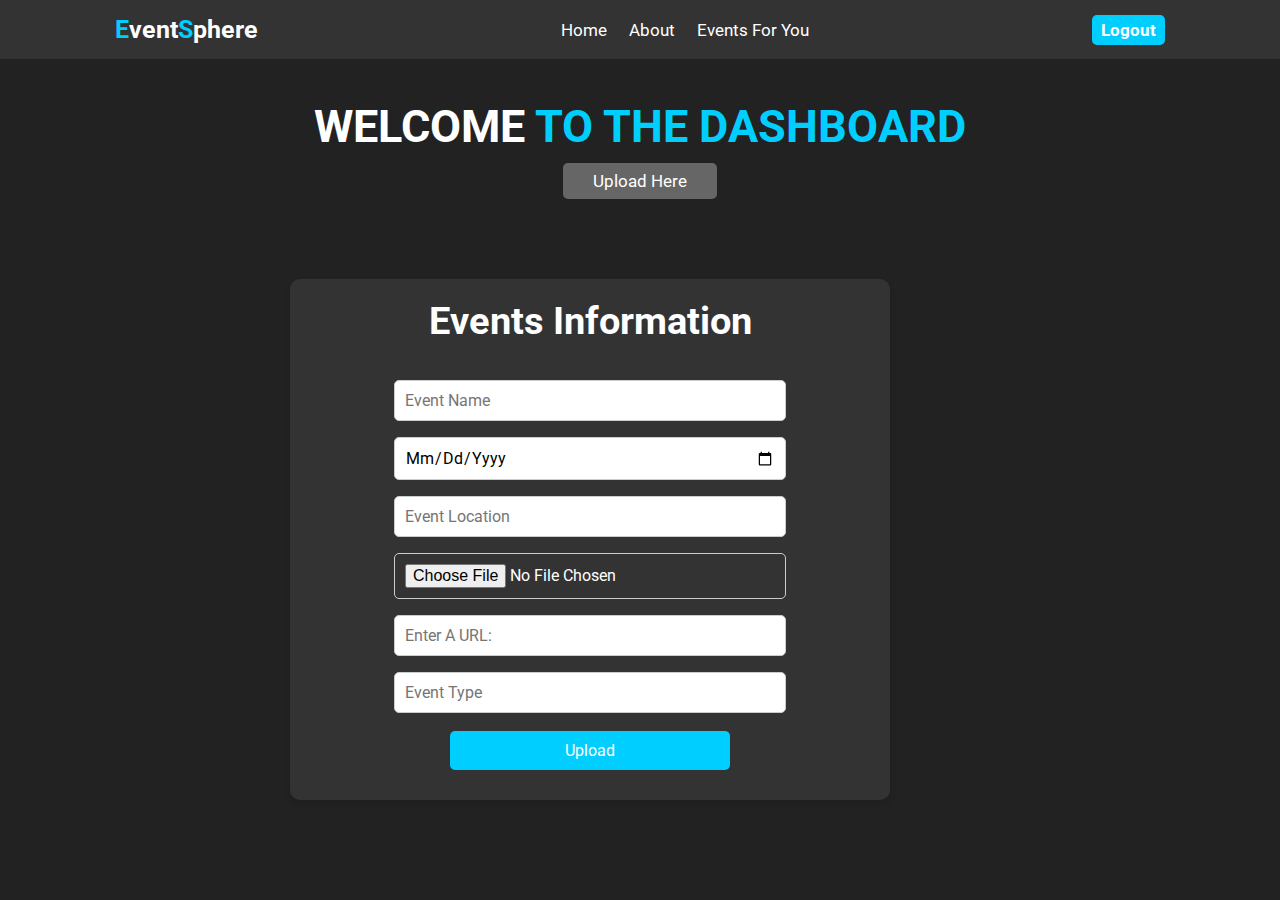
<file: home.html>
<!DOCTYPE html>
<html lang="en">
<head>
    <meta charset="UTF-8">
    <meta http-equiv="X-UA-Compatible" content="IE=edge">
    <meta name="viewport" content="width=device-width, initial-scale=1.0">
    <title>Home</title>
    
    <link rel="stylesheet" href="https://cdnjs.cloudflare.com/ajax/libs/font-awesome/6.7.2/css/all.min.css">
    <link rel="stylesheet" href="/static/style.css">

</head>
<body>
    <header class="header">
        <a href="#" class="logo"><span>E</span>vent<span>S</span>phere</a>
        <nav class="navbar">
            <a href="#home">Home</a>
            <a href="#about">About</a>
            <a href="#event">Events for you</a>
         </nav>
        <button class="button"><a href="/templates/index.html">Logout</a></button>
        <div id="menu-bars" class="fas fa-bars"></div>  
       </header>
       <section class="home" id="home" method="GET">
        <div class="content">
            <h3>Welcome <span>to the Dashboard</span></h3>
            <a href="#" class="btn">Upload here</a>
        </div>
        <div class="event">
            <div class="event-container" method="'POST">
                <h2>Events Information</h2><br>
                <form action="http://127.0.0.1:5000/home" method="POST" enctype="multipart/form-data">
                    
                    <input class="input-field" type="text" name="evname" placeholder="Event name" required>    
                    <input class="input-field" type="date" name="evdate" placeholder="Event date" required>
                    <input class="input-field" type="text" name="evloc" placeholder="Event Location" required><br>
                    <input class="input-field" type="file" id="image" name="evimage" accept="image/*" placeholder="Upload Image:"><br>
                    <input class="input-field" type="url" id="website" name="evwebsite" placeholder="Enter a URL:" required><br> 
                    <input class="input-field" type="text" name="evtype" placeholder="Event type" required>         
                    <button class="button" type="submit">Upload</button><br>
                
                </form>
                
            </div>
        </div>
        
       











        </section>

        <script src="script.js"></script>
    </body>
</html>
</file>
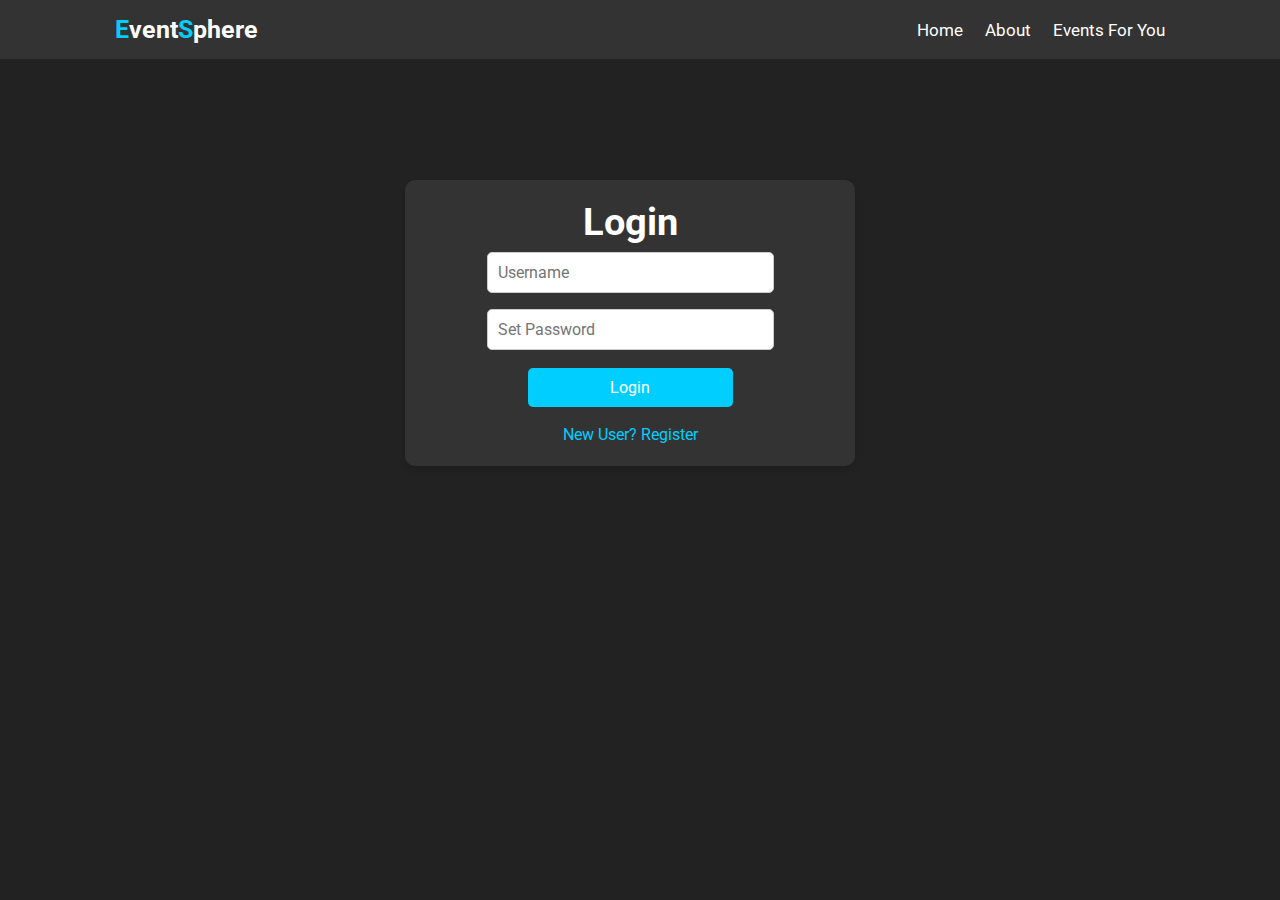
<file: login.html>
<!DOCTYPE html>
<html lang="en">
<head>
    <meta charset="UTF-8">
    <meta http-equiv="X-UA-Compatible" content="IE=edge">
    <meta name="viewport" content="width=device-width, initial-scale=1.0">
    <title>Login</title>
    <link rel="stylesheet" href="https://cdn.jsdelivr.net/npm/swiper@11/swiper-bundle.min.css"/>
    <link rel="stylesheet" href="https://cdnjs.cloudflare.com/ajax/libs/font-awesome/6.7.2/css/all.min.css">
    <link rel="stylesheet" href="/static/style.css">

</head>
<body>
   <header class="header">
    <a href="#" class="logo"><span>E</span>vent<span>S</span>phere</a>
    <nav class="navbar">
        <a href="index.html">Home</a>
        <a href="#about">About</a>
        <a href="#event">Events for you</a>
     </nav>
     <div id="menu-bars" class="fas fa-bars"></div>
     </header>
     <section class="login" id="login">
       
        <div class="login-container">
            <!-- Login Form -->
            <div id="loginBox" class="form-box active">
                <h2>Login</h2>
                <form action="http://127.0.0.1:5000/login" method="POST">
                    <input class="input-field" type="text" name="username" placeholder="Username" required>
                    <input class="input-field" type="password" name="password" placeholder="Set password" required>
                    <button class="button" type="submit">Login</button><br>
                <a class="switch-link" href="register.html" >New User? Register</a>


                </form>
                
            </div>
    
           
        </div>
    




     </section>

     <script src="script.js"></script>



   </header>
   </body>
   </html>
</file>
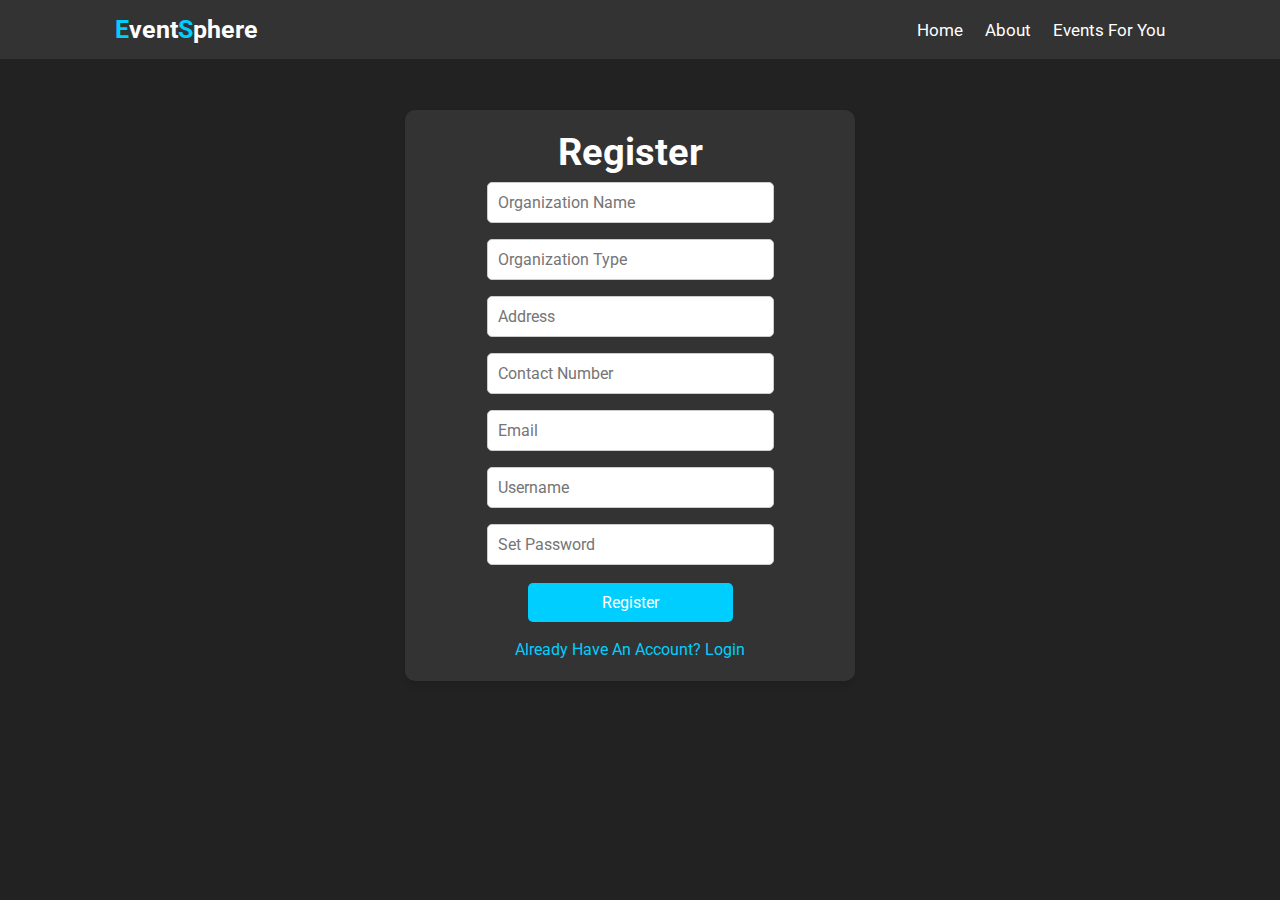
<file: register.html>
<!DOCTYPE html>
<html lang="en">
<head>
    <meta charset="UTF-8">
    <meta http-equiv="X-UA-Compatible" content="IE=edge">
    <meta name="viewport" content="width=device-width, initial-scale=1.0">
    <title>Register</title>
    <link rel="stylesheet" href="https://cdn.jsdelivr.net/npm/swiper@11/swiper-bundle.min.css"/>
    <link rel="stylesheet" href="https://cdnjs.cloudflare.com/ajax/libs/font-awesome/6.7.2/css/all.min.css">
    <link rel="stylesheet" href="/static/style.css">

</head>
<body>
   <header class="header">
    <a href="#" class="logo"><span>E</span>vent<span>S</span>phere</a>
    <nav class="navbar">
        <a href="index.html">Home</a>
        <a href="#about">About</a>
        <a href="#event">Events for you</a>
     </nav>
     <div id="menu-bars" class="fas fa-bars"></div>
     </header>
     <section class="register" id="register">

        <div class="register-container">
                     
            <div id="registerBox" class="form-box" method="POST">
                <h2>Register</h2>
                <form action="http://127.0.0.1:5000/register" method="POST">
                    
                    <input class="input-field" type="text" name="orgname" placeholder="Organization Name" required>       
                    <input class="input-field" type="text" name="orgtype" placeholder="Organization Type" required>
                    <input class="input-field" type="text" name="address" placeholder="Address" required>
                    <input class="input-field" type="text" name="contactno" placeholder="Contact Number" required>
                    <input class="input-field" type="email" name="email" placeholder="Email" required>
                    <input class="input-field" type="text" name="username" placeholder="Username" required>
                    <input class="input-field" type="password" name="password" placeholder="Set password" required>
            
                    <button class="button" type="submit">Register</button><br>
                <a class="switch-link" href="login.html">Already have an account? Login</a>
                </form>
                
            </div>
        </div>
    




     </section>


     <script src="script.js"></script>


   </header>
   </body>
   </html>
</file>
<file: static/style.css>
@import url('https://fonts.googleapis.com/css2?family=Roboto:ital,wght@0,100..900;1,100..900&display=swap');

:root{
    --main-color : #00ceff;
}

*{
    font-family: "Roboto", sans-serif;
    margin: 0; 
    padding: 0;
    box-sizing: border-box;
    outline: none;border: none;
    text-decoration: none;
    text-transform: capitalize;
    transition: .2s linear;
    
}

html{
    font-size: 62.5%;
    overflow-x: hidden;
    scroll-padding-top: 7rem;
    scroll-behavior: smooth;
}

html::-webkit-scrollbar{
    width: 1rem;
}

html::-webkit-scrollbar-track{
    background: #444;
}

html::-webkit-scrollbar-thumb{
    background: var(--main-color);
    border: 5rem;
}

body{
    background: #222;
}

section{
    padding: 2rem 9%;
}

.btn{
    margin-top: 1rem;
    display: inline-block;
    padding: .8rem 3rem;
    font-size: 1.7rem;
    border-radius: .5rem;
    background: #666;
    color: #fff;
    cursor: pointer;
}

.btn:hover{
    background: var(--main-color);
}

.header{
    position: fixed;
    left: 0;right: 0;top: 0;
    z-index: 10000;
    background: #333;
    display: flex;
    align-items: center;
    justify-content: space-between;
    padding: 1.5rem 9%;
}

.header .logo{
    font-weight: bolder;
    color: #fff;
    font-size: 2.5rem;

}

.header .logo span{
    color: var(--main-color);
}

.header .navbar a{
    color: #fff;
    font-size: 1.7rem;
   margin-left: 2rem;

}

.header .navbar a:hover{
    color: var(--main-color);
}

.header .button a{
    color: #fff;
    font-weight: bolder;
    padding-top: 0.5rem;
    padding-bottom: 0.5rem;
    padding-right: 0.9rem;
    padding-left: 0.9rem;
    border-radius: .5rem;
    background-color: var(--main-color);
    font-size: 1.7rem;

}

#menu-bars{
    font-size: 3rem;
    color: #fff;
    cursor: pointer;
    display: none;
}

.home .content{
    text-align: center;
    padding-top: 6rem ;
    margin: 2rem auto;
    max-width: 70rem;
}

.home .content h3{
    color: #fff;
    font-size: 4.5rem;
    text-transform: uppercase;
}

.home .content h3 span{
    color: var(--main-color);
    text-transform: uppercase;
}

.container {
    display: flex;  /* Enables flexbox */
    justify-content: center; /* Centers divs horizontally */
    align-items: center; /* Aligns items vertically */
    gap: 30px; /* Adds spacing between divs */
    margin-top: 20px;
}

.box {
    width: 400px;
    padding: 0px;
    text-align: center;
    background-color: #333;
    border-radius: 10px;
}

.box a img {
    width: 100%;
    height: 100%;
    border-radius: 10px;
    transition: transform 0.3s ease;
    cursor: pointer;
}

.box a img:hover {
    transform: scale(1.1);
}

.container1 {
    display: flex;  /* Enables flexbox */
    justify-content: center; /* Centers divs horizontally */
    align-items: center; /* Aligns items vertically */
    gap: 250px; /* Adds spacing between divs */
    margin-top: 20px;
}

.box1 {
    width: 200px;
    height:35px;
    padding-left: 5px;
    padding-right: 5px;
    padding-top: 5px;
    padding-bottom: 5px;
    text-align: center;
    font-size: 1.7rem;
    color: #222;
    background-color: #fff;
    border-radius: 10px;
}

.search-container {
    display: flex;
    align-items: center;
    background: #fff;
    height: 50px;
    padding: 10px;
    border-radius: 25px;
    margin: 10px;
    box-shadow: 0px 4px 6px rgba(0, 0, 0, 0.1);
}
.search-input {
    border: none;
    outline: none;
    padding: 8px;
    font-size: 16px;
    width: 800px;
    border-radius: 20px;
}
.search-button {
    background: #666;
    color: #fff;
    border: none;
    padding: 8px 16px;
    margin-left: 10px;
    border-radius: 20px;
    cursor: pointer;
    font-size: 16px;
}
.search-button:hover {
    background: var(--main-color);
}

.container2 {
    display: flex;  /* Enables flexbox */
    justify-content: center; /* Centers divs horizontally */
    align-items: center; /* Aligns items vertically */
    gap: 250px; /* Adds spacing between divs */
    margin-top: 20px;
}

.box2 {
    width: 400px;
    height: 50px;
    padding-left: 5px;
    padding-right: 5px;
    padding-top: 5px;
    padding-bottom: 5px;
    text-align: center;
    font-size: 1.7rem;
    color: #222;
    background-color: #fff;
    border-radius: 10px;
}

.container3 {
    display: flex;  /* Enables flexbox */
    justify-content: center; /* Centers divs horizontally */
    align-items: center; /* Aligns items vertically */
    gap: 250px; /* Adds spacing between divs */
    margin-top: 20px;
}

.box3 {
    width: 300px;
    height: 50px;
    padding-left: 5px;
    padding-right: 5px;
    padding-top: 5px;
    padding-bottom: 5px;
    text-align: center;
    font-size: 1.7rem;
    color: #222;
    background-color: #fff;
    border-radius: 10px;
}


.login{
    text-align: center;
    padding-top: 6rem ;
    margin: 2rem auto;
    max-width: 70rem;
}
.login-container {
    background: #333;
    padding: 20px;
    color: #fff;
    font-size: 2.5rem;
    margin-top: 100px;
    border-radius: 10px;
    box-shadow: 0px 4px 6px rgba(0, 0, 0, 0.1);
    width: 450px;
    text-align: center;
}

.login-container .form-box {
    display: none; /* Hide both initially */
}
.login-container .form-box.active {
    display: block; /* Only show active form */
}
.login-container .input-field {
    width: 70%;
    padding: 10px;
    margin: 8px 0;
    border: 1px solid #ccc;
    border-radius: 5px;
    font-size: 16px;
}
.login .button {
    background: var(--main-color);
    color: white;
    border: none;
    padding: 10px;
    cursor: pointer;
    font-size: 16px;
    border-radius: 5px;
    width: 50%;
    margin-top: 10px;
    margin-bottom: 10px;
    margin-left: 10px;
    margin-right: 10px;
}

.login-container .button:hover {
    background: #0056b3;
}
.login-container .switch-link {
    background: none;
    border: none;
    color: var(--main-color);
    cursor: pointer;
    font-size: 16px;
    padding: 5px;
    margin-top: 10px;
}
.login-container .switch-link:hover {
    text-decoration: underline;
}

.register{
    text-align: center;
    padding-top: 6rem ;
    margin: 2rem auto;
    max-width: 70rem;
}

.register-container{
    background: #333;
    padding: 20px;
    color: #fff;
    font-size: 2.5rem;
    margin-top: 30px;
    border-radius: 10px;
    box-shadow: 0px 4px 6px rgba(0, 0, 0, 0.1);
    width: 450px;
    text-align: center;
}
.register-container .form-box {
    display: block; /* Hide both initially */
}
.register-container .form-box.active {
    display: none; /* Only show active form */
}


.register-container .input-field {
    width: 70%;
    padding: 10px;
    margin: 8px 0;
    border: 1px solid #ccc;
    border-radius: 5px;
    font-size: 16px;
}
.register-container .button {
    background: var(--main-color);
    color: white;
    border: none;
    padding: 10px;
    cursor: pointer;
    font-size: 16px;
    border-radius: 5px;
    width: 50%;
    margin-top: 10px;
    margin-bottom: 10px;
    margin-left: 10px;
    margin-right: 10px;
}

.register-container .button:hover {
    background: #0056b3;
}
.register-container .switch-link {
    background: none;
    border: none;
    color: var(--main-color);
    cursor: pointer;
    font-size: 16px;
    padding: 5px;
    margin-top: 10px;
}
.register-container .switch-link:hover {
    text-decoration: underline;
}
.event{
    text-align: center;
    padding-top: 6rem ;
    margin: auto;
    max-width: 70rem;
    
}

.event-container{
    background: #333;
    padding: 20px;
    color: #fff;
    font-size: 2.5rem;
    margin-top: 0px;
    border-radius: 10px;
    box-shadow: 0px 4px 6px rgba(0, 0, 0, 0.1);
    width: 600px;
    text-align: center;
}
.event-container .input-field {
    width: 70%;
    padding: 10px;
    margin: 8px 0;
    border: 1px solid #ccc;
    border-radius: 5px;
    font-size: 16px;
}
.event-container .input-field{
    width: 70%;
    padding: 10px;
    margin: 8px 0;
    border: 1px solid #ccc;
    border-radius: 5px;
    font-size: 16px;
}
.event-container .button {
    background: var(--main-color);
    color: white;
    border: none;
    padding: 10px;
    cursor: pointer;
    font-size: 16px;
    border-radius: 5px;
    width: 50%;
    margin-top: 10px;
    margin-bottom: 10px;
    margin-left: 10px;
    margin-right: 10px;
}

.event-container .button:hover {
    background: #0056b3;
}


.event-card {
    border: 1px solid #ddd;
    padding: 15px;
    margin: 10px;
    display: inline-block;
    text-align: center;
    width: 250px;
}
.event-card img {
    width: 100%;
    height: 150px;
    object-fit: cover;
}




















@media (max-width:991px)
{
    html{
        font-size: 55%;
        
    }
    .header {
        padding: 1.5rem 2rem;
    }
}

@media (max-width:550px)
{
    #menu-bars{
        
        display: initial;
    }
    .header .navbar{
        position: absolute;
        top: 100%;left: 0;right: 0;
        border-top: .1rem solid #222;
        background: #333;
        clip-path: polygon(0 0,100% 0,100% 0,0 0);
    }
    .header .navbar.active{
        clip-path: polygon(0 0,100% 0,100% 100%,0 100%);
    }


    .fa-times{
        transform: rotate(180deg);
    }
    
    .header .navbar a{ 
        display: flex;
        background: #222;
        border-radius: .5rem;
        padding: 1.3rem;
        margin: 1.3rem;
        font-size: 1.5rem;

    }
}

@media (max-width:400px)
{
    html{
        font-size: 50%;
    }
}
</file>
